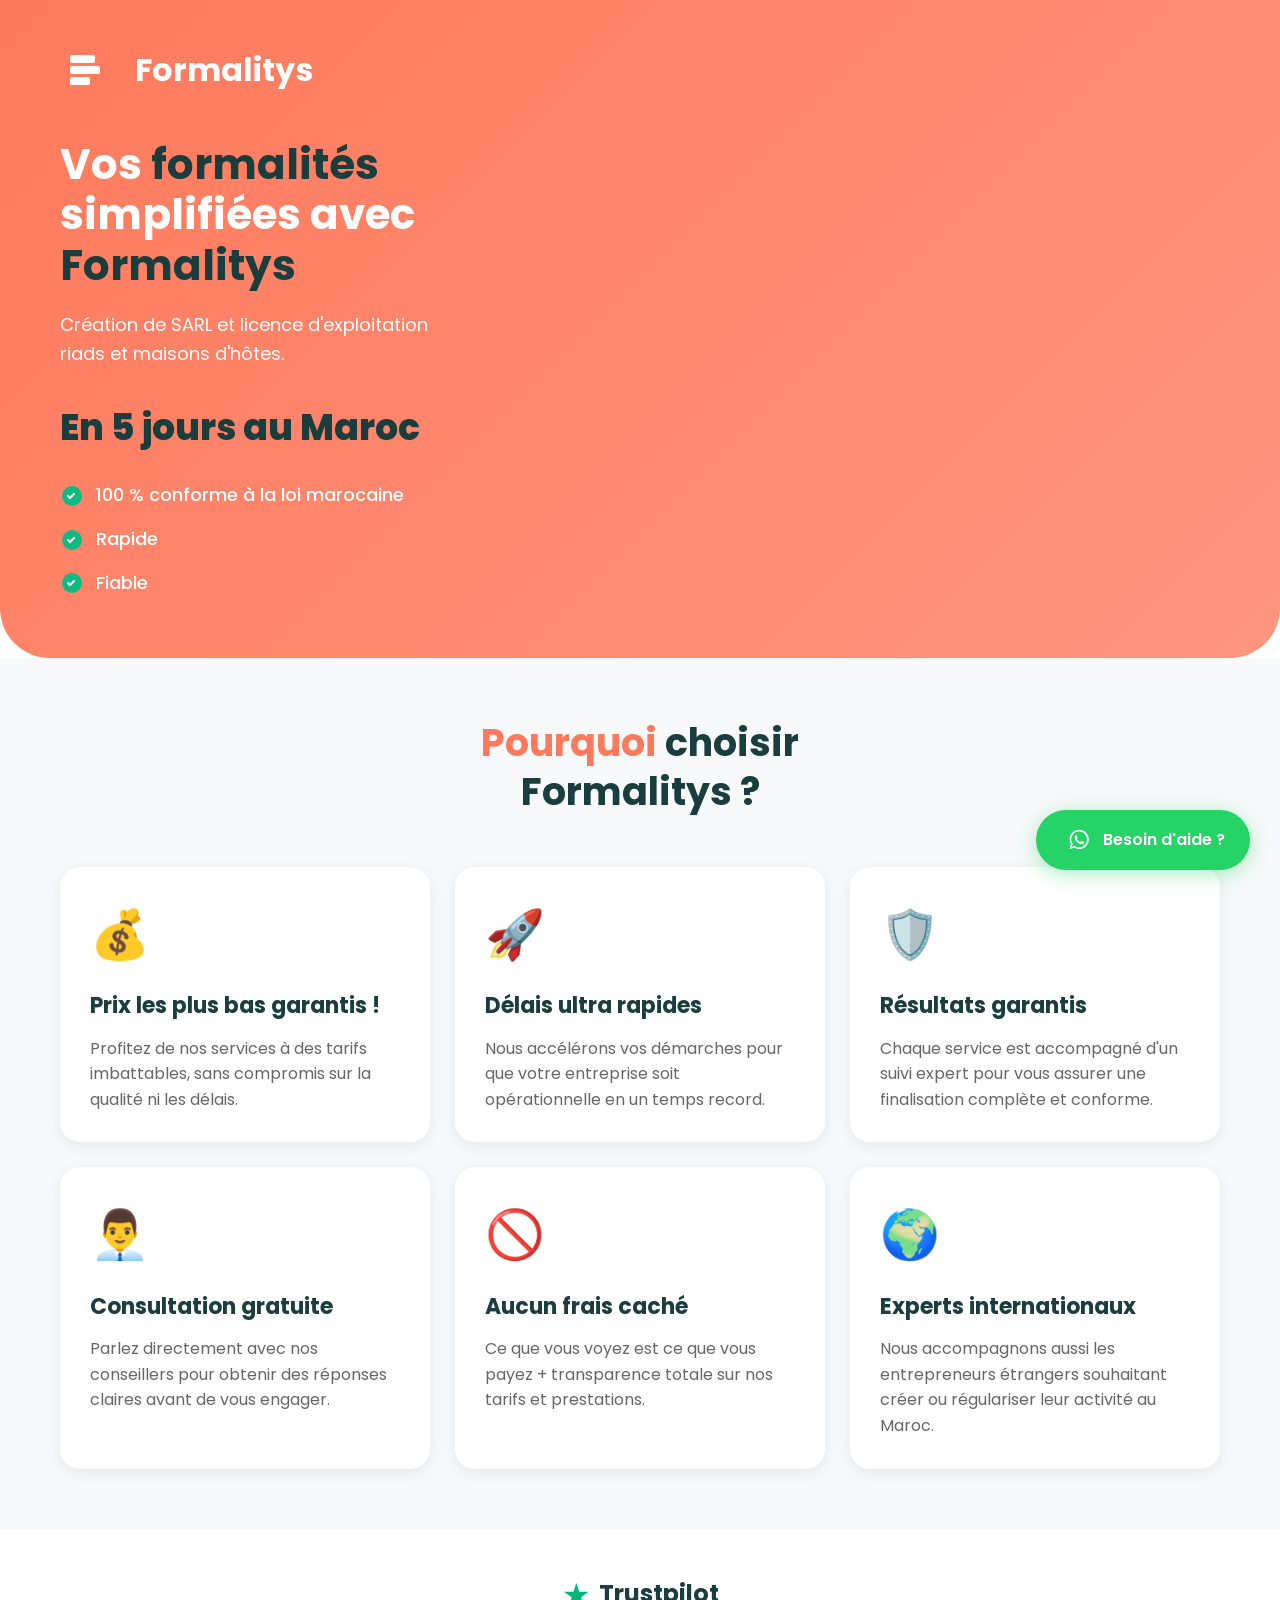
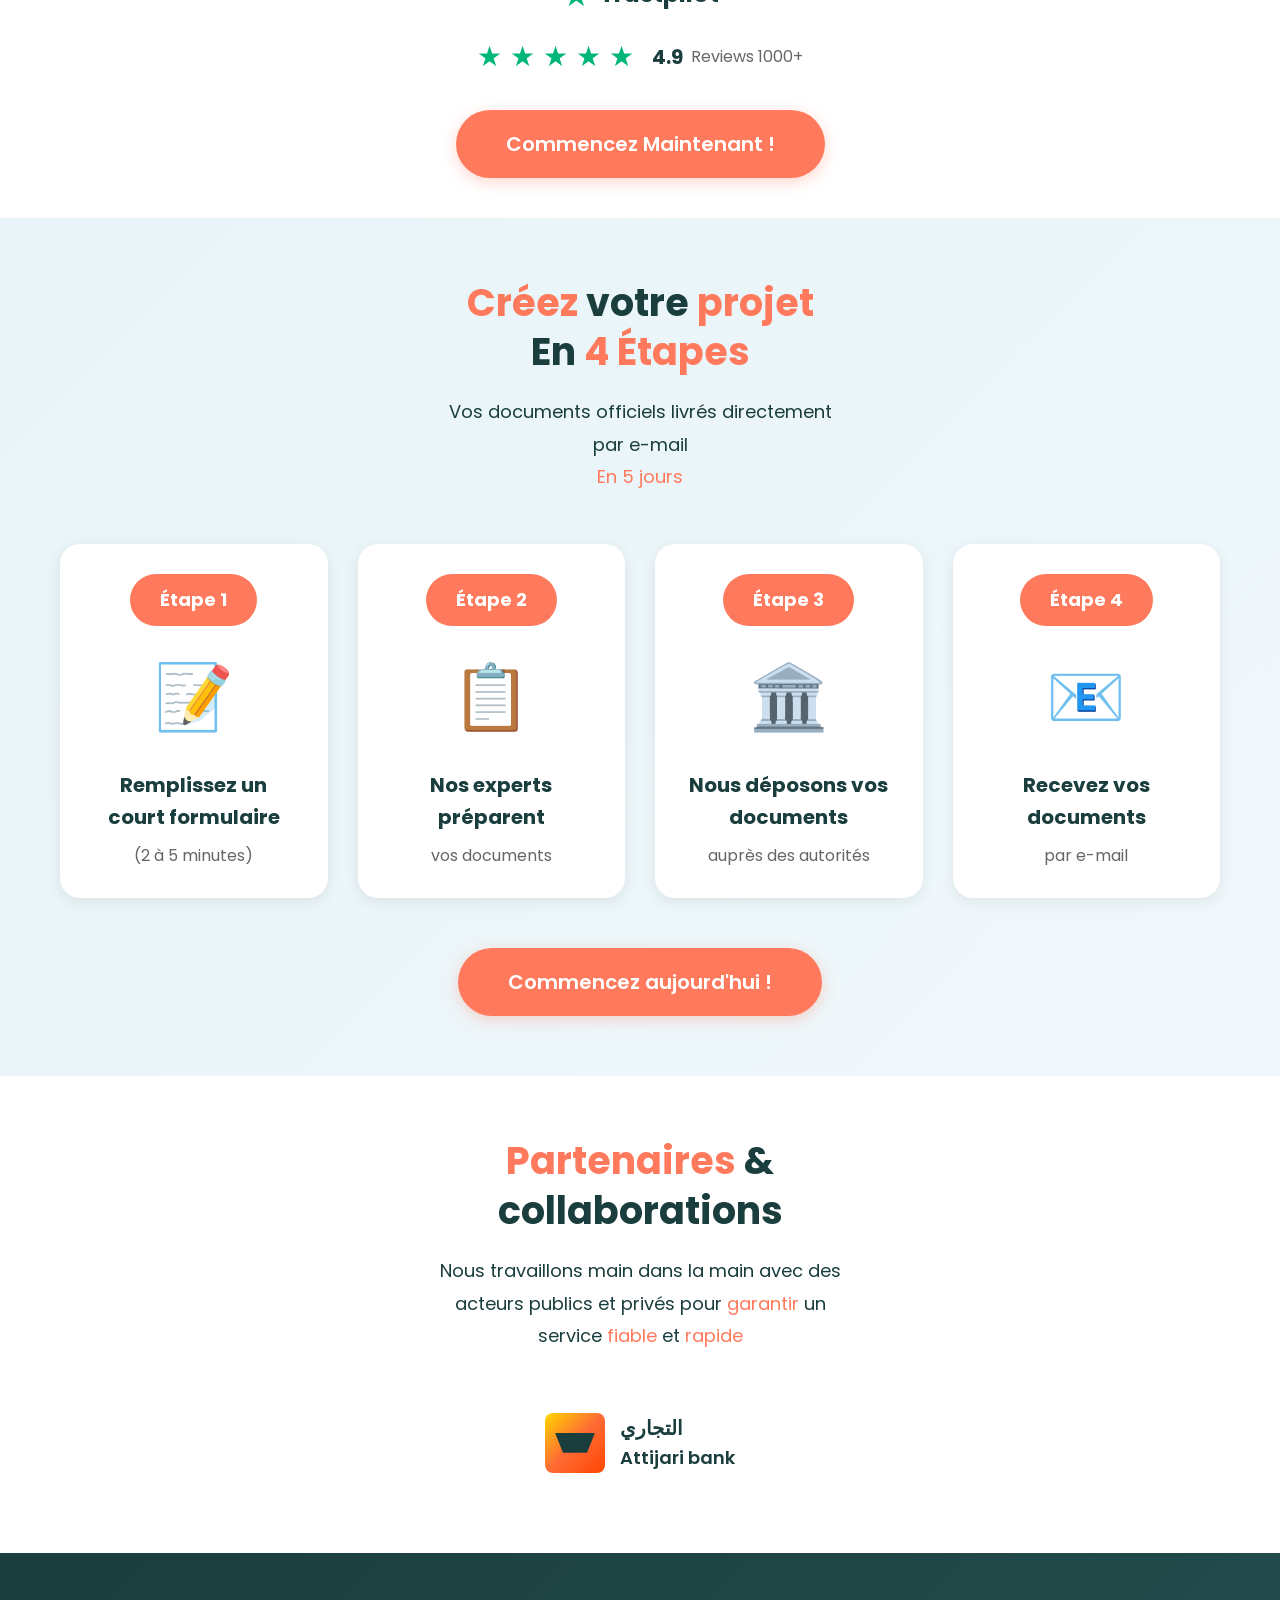
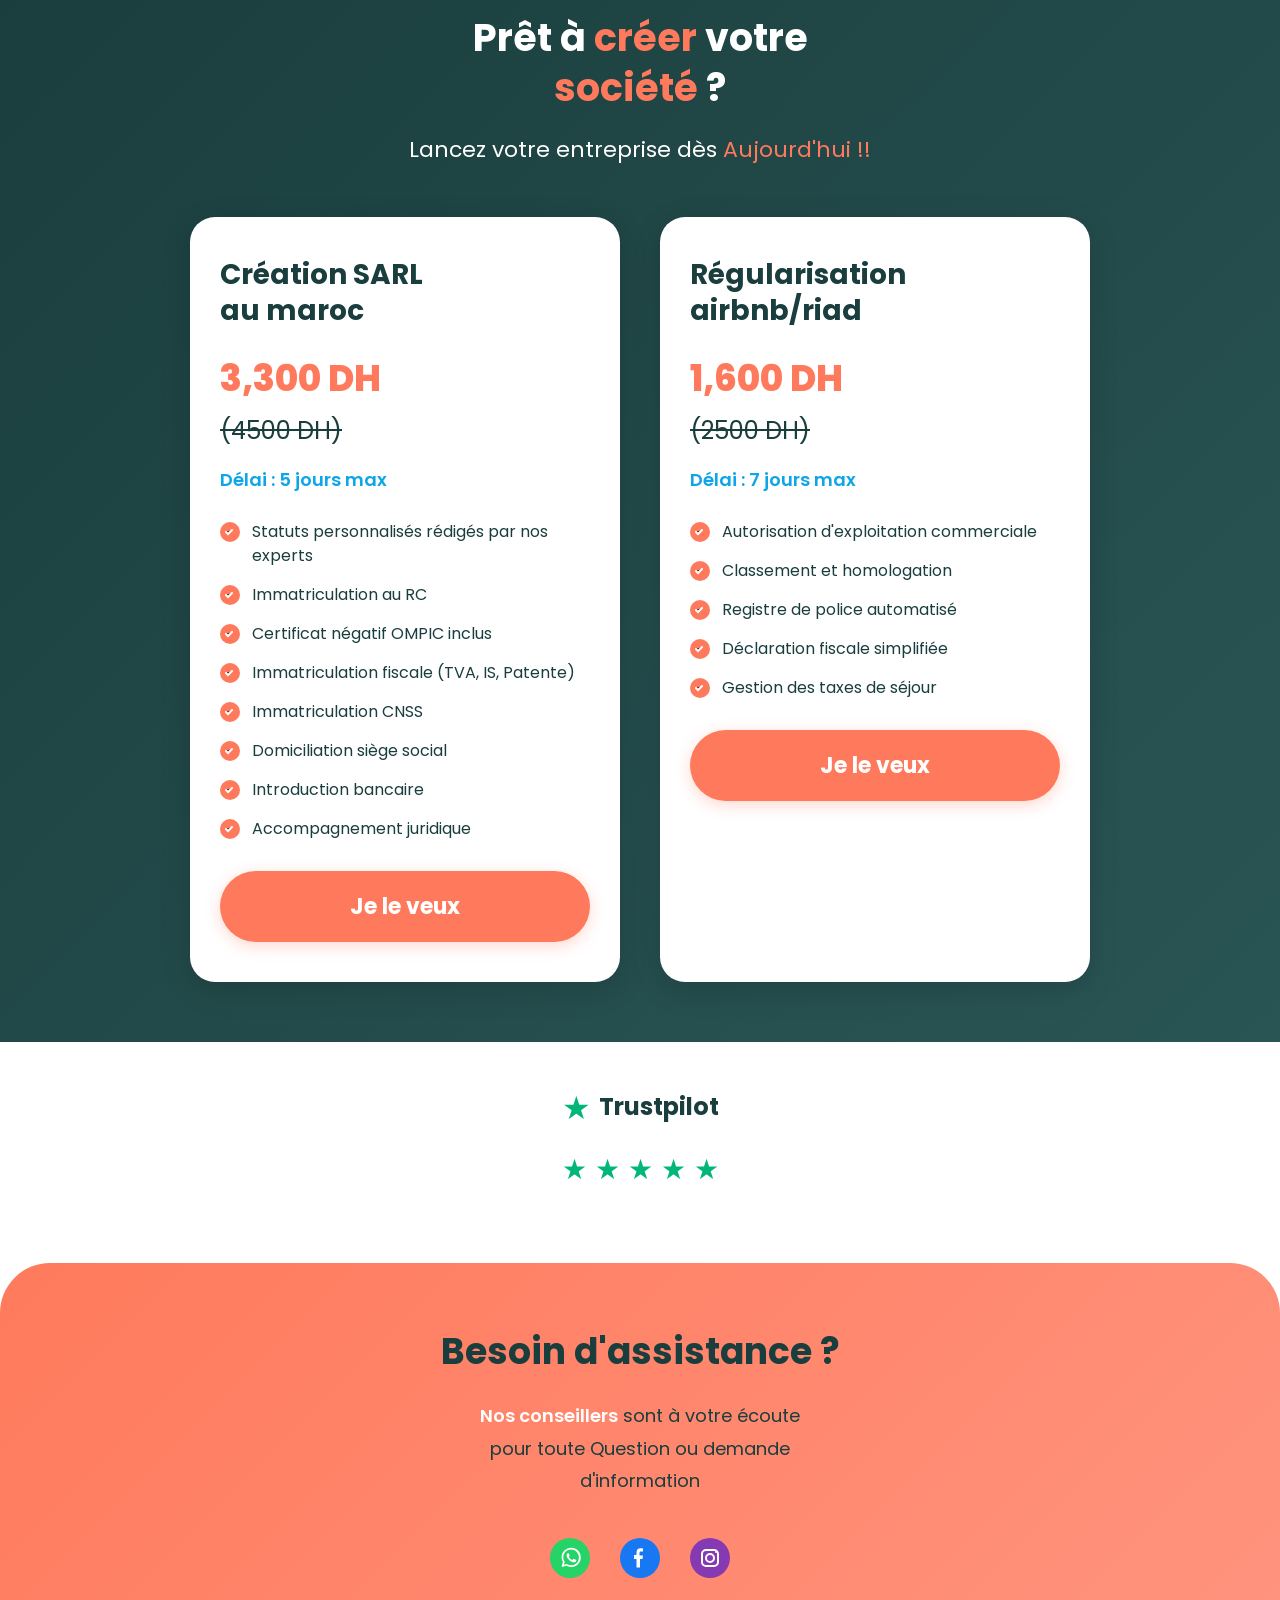
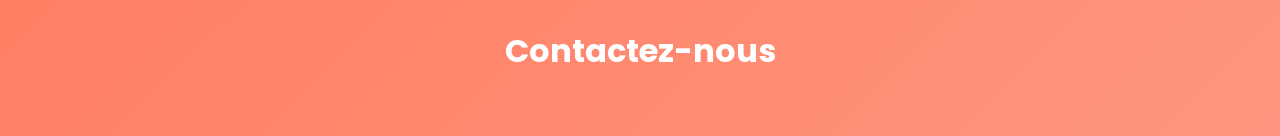
<file: formalitys-landing/index.html>
<!DOCTYPE html>
<html lang="fr">
<head>
    <meta charset="UTF-8">
    <meta name="viewport" content="width=device-width, initial-scale=1.0">
    <title>Formalitys - Vos formalités simplifiées au Maroc</title>
    <link rel="stylesheet" href="styles.css">
    <link rel="preconnect" href="https://fonts.googleapis.com">
    <link rel="preconnect" href="https://fonts.gstatic.com" crossorigin>
    <link href="https://fonts.googleapis.com/css2?family=Poppins:wght@300;400;600;700;800&display=swap" rel="stylesheet">
</head>
<body>
    <!-- Hero Section -->
    <section class="hero">
        <div class="container">
            <div class="logo">
                <svg width="60" height="60" viewBox="0 0 60 60" fill="none" xmlns="http://www.w3.org/2000/svg">
                    <rect x="10" y="15" width="25" height="8" rx="2" fill="white"/>
                    <rect x="10" y="26" width="30" height="8" rx="2" fill="white"/>
                    <rect x="10" y="37" width="20" height="8" rx="2" fill="white"/>
                </svg>
                <span class="logo-text">Formalitys</span>
            </div>
            
            <h1 class="hero-title">
                Vos <span class="highlight-dark">formalités</span><br>
                simplifiées avec<br>
                <span class="highlight-dark">Formalitys</span>
            </h1>
            
            <p class="hero-subtitle">
                Création de SARL et licence d'exploitation<br>
                riads et maisons d'hôtes.
            </p>
            
            <h2 class="hero-tagline">En 5 jours au Maroc</h2>
            
            <div class="hero-features">
                <div class="feature-item">
                    <svg class="check-icon" width="24" height="24" viewBox="0 0 24 24" fill="none">
                        <circle cx="12" cy="12" r="10" fill="#10b981"/>
                        <path d="M8 12l2 2 4-4" stroke="white" stroke-width="2" stroke-linecap="round"/>
                    </svg>
                    <span>100 % conforme à la loi marocaine</span>
                </div>
                <div class="feature-item">
                    <svg class="check-icon" width="24" height="24" viewBox="0 0 24 24" fill="none">
                        <circle cx="12" cy="12" r="10" fill="#10b981"/>
                        <path d="M8 12l2 2 4-4" stroke="white" stroke-width="2" stroke-linecap="round"/>
                    </svg>
                    <span>Rapide</span>
                </div>
                <div class="feature-item">
                    <svg class="check-icon" width="24" height="24" viewBox="0 0 24 24" fill="none">
                        <circle cx="12" cy="12" r="10" fill="#10b981"/>
                        <path d="M8 12l2 2 4-4" stroke="white" stroke-width="2" stroke-linecap="round"/>
                    </svg>
                    <span>Fiable</span>
                </div>
            </div>
        </div>
    </section>

    <!-- Why Choose Section -->
    <section class="why-choose">
        <div class="container">
            <h2 class="section-title">
                <span class="highlight-coral">Pourquoi</span> choisir<br>
                Formalitys ?
            </h2>
            
            <div class="benefits-grid">
                <div class="benefit-card">
                    <div class="benefit-icon">💰</div>
                    <h3>Prix les plus bas garantis !</h3>
                    <p>Profitez de nos services à des tarifs imbattables, sans compromis sur la qualité ni les délais.</p>
                </div>
                
                <div class="benefit-card">
                    <div class="benefit-icon">🚀</div>
                    <h3>Délais ultra rapides</h3>
                    <p>Nous accélérons vos démarches pour que votre entreprise soit opérationnelle en un temps record.</p>
                </div>
                
                <div class="benefit-card">
                    <div class="benefit-icon">🛡️</div>
                    <h3>Résultats garantis</h3>
                    <p>Chaque service est accompagné d'un suivi expert pour vous assurer une finalisation complète et conforme.</p>
                </div>
                
                <div class="benefit-card">
                    <div class="benefit-icon">👨‍💼</div>
                    <h3>Consultation gratuite</h3>
                    <p>Parlez directement avec nos conseillers pour obtenir des réponses claires avant de vous engager.</p>
                </div>
                
                <div class="benefit-card">
                    <div class="benefit-icon">🚫</div>
                    <h3>Aucun frais caché</h3>
                    <p>Ce que vous voyez est ce que vous payez + transparence totale sur nos tarifs et prestations.</p>
                </div>
                
                <div class="benefit-card">
                    <div class="benefit-icon">🌍</div>
                    <h3>Experts internationaux</h3>
                    <p>Nous accompagnons aussi les entrepreneurs étrangers souhaitant créer ou régulariser leur activité au Maroc.</p>
                </div>
            </div>
        </div>
    </section>

    <!-- Trustpilot Section -->
    <section class="trustpilot-section">
        <div class="container">
            <div class="trustpilot-badge">
                <div class="trustpilot-logo">
                    <span class="star">★</span>
                    <span class="trustpilot-text">Trustpilot</span>
                </div>
                <div class="trustpilot-stars">
                    <span class="star filled">★</span>
                    <span class="star filled">★</span>
                    <span class="star filled">★</span>
                    <span class="star filled">★</span>
                    <span class="star filled">★</span>
                    <span class="rating-text">4.9</span>
                    <span class="reviews-text">Reviews 1000+</span>
                </div>
            </div>
            <a href="#services" class="cta-button">Commencez Maintenant !</a>
        </div>
    </section>

    <!-- Process Section -->
    <section class="process-section">
        <div class="container">
            <h2 class="section-title-center">
                <span class="highlight-coral">Créez</span> votre <span class="highlight-coral">projet</span><br>
                En <span class="highlight-coral">4 Étapes</span>
            </h2>
            <p class="process-subtitle">
                Vos documents officiels livrés directement<br>
                par e-mail<br>
                <span class="highlight-coral">En 5 jours</span>
            </p>
            
            <div class="steps-grid">
                <div class="step-card">
                    <div class="step-number">Étape 1</div>
                    <div class="step-icon">📝</div>
                    <h3>Remplissez un court formulaire</h3>
                    <p>(2 à 5 minutes)</p>
                </div>
                
                <div class="step-card">
                    <div class="step-number">Étape 2</div>
                    <div class="step-icon">📋</div>
                    <h3>Nos experts préparent</h3>
                    <p>vos documents</p>
                </div>
                
                <div class="step-card">
                    <div class="step-number">Étape 3</div>
                    <div class="step-icon">🏛️</div>
                    <h3>Nous déposons vos documents</h3>
                    <p>auprès des autorités</p>
                </div>
                
                <div class="step-card">
                    <div class="step-number">Étape 4</div>
                    <div class="step-icon">📧</div>
                    <h3>Recevez vos documents</h3>
                    <p>par e-mail</p>
                </div>
            </div>
            
            <div class="cta-center">
                <a href="#services" class="cta-button">Commencez aujourd'hui !</a>
            </div>
        </div>
    </section>

    <!-- Partners Section -->
    <section class="partners-section">
        <div class="container">
            <h2 class="section-title-center">
                <span class="highlight-coral">Partenaires</span> &<br>
                collaborations
            </h2>
            <p class="partners-text">
                Nous travaillons main dans la main avec des<br>
                acteurs publics et privés pour <span class="highlight-coral">garantir</span> un<br>
                service <span class="highlight-coral">fiable</span> et <span class="highlight-coral">rapide</span>
            </p>
            
            <div class="partners-logos">
                <div class="partner-logo">
                    <div class="attijari-logo">
                        <div class="attijari-icon"></div>
                        <div class="attijari-text">
                            <span class="attijari-ar">التجاري</span>
                            <span class="attijari-en">Attijari bank</span>
                        </div>
                    </div>
                </div>
            </div>
        </div>
    </section>

    <!-- Services Section -->
    <section class="services-section" id="services">
        <div class="container">
            <h2 class="section-title-dark">
                Prêt à <span class="highlight-coral">créer</span> votre<br>
                <span class="highlight-coral">société</span> ?
            </h2>
            <p class="services-subtitle">
                Lancez votre entreprise dès <span class="highlight-coral">Aujourd'hui !!</span>
            </p>
            
            <div class="services-grid">
                <!-- Service 1: Création SARL -->
                <div class="service-card">
                    <h3>Création SARL<br>au maroc</h3>
                    <div class="price">
                        <span class="current-price">3,300 DH</span>
                        <span class="old-price">(4500 DH)</span>
                    </div>
                    <p class="delivery-time">Délai : 5 jours max</p>
                    
                    <ul class="service-features">
                        <li>
                            <svg class="check-icon-small" width="20" height="20" viewBox="0 0 20 20">
                                <circle cx="10" cy="10" r="10" fill="#FF7A5C"/>
                                <path d="M6 10l2 2 4-4" stroke="white" stroke-width="2" stroke-linecap="round"/>
                            </svg>
                            Statuts personnalisés rédigés par nos experts
                        </li>
                        <li>
                            <svg class="check-icon-small" width="20" height="20" viewBox="0 0 20 20">
                                <circle cx="10" cy="10" r="10" fill="#FF7A5C"/>
                                <path d="M6 10l2 2 4-4" stroke="white" stroke-width="2" stroke-linecap="round"/>
                            </svg>
                            Immatriculation au RC
                        </li>
                        <li>
                            <svg class="check-icon-small" width="20" height="20" viewBox="0 0 20 20">
                                <circle cx="10" cy="10" r="10" fill="#FF7A5C"/>
                                <path d="M6 10l2 2 4-4" stroke="white" stroke-width="2" stroke-linecap="round"/>
                            </svg>
                            Certificat négatif OMPIC inclus
                        </li>
                        <li>
                            <svg class="check-icon-small" width="20" height="20" viewBox="0 0 20 20">
                                <circle cx="10" cy="10" r="10" fill="#FF7A5C"/>
                                <path d="M6 10l2 2 4-4" stroke="white" stroke-width="2" stroke-linecap="round"/>
                            </svg>
                            Immatriculation fiscale (TVA, IS, Patente)
                        </li>
                        <li>
                            <svg class="check-icon-small" width="20" height="20" viewBox="0 0 20 20">
                                <circle cx="10" cy="10" r="10" fill="#FF7A5C"/>
                                <path d="M6 10l2 2 4-4" stroke="white" stroke-width="2" stroke-linecap="round"/>
                            </svg>
                            Immatriculation CNSS
                        </li>
                        <li>
                            <svg class="check-icon-small" width="20" height="20" viewBox="0 0 20 20">
                                <circle cx="10" cy="10" r="10" fill="#FF7A5C"/>
                                <path d="M6 10l2 2 4-4" stroke="white" stroke-width="2" stroke-linecap="round"/>
                            </svg>
                            Domiciliation siège social
                        </li>
                        <li>
                            <svg class="check-icon-small" width="20" height="20" viewBox="0 0 20 20">
                                <circle cx="10" cy="10" r="10" fill="#FF7A5C"/>
                                <path d="M6 10l2 2 4-4" stroke="white" stroke-width="2" stroke-linecap="round"/>
                            </svg>
                            Introduction bancaire
                        </li>
                        <li>
                            <svg class="check-icon-small" width="20" height="20" viewBox="0 0 20 20">
                                <circle cx="10" cy="10" r="10" fill="#FF7A5C"/>
                                <path d="M6 10l2 2 4-4" stroke="white" stroke-width="2" stroke-linecap="round"/>
                            </svg>
                            Accompagnement juridique
                        </li>
                    </ul>
                    
                    <a href="https://form.jotform.com/253077192966569" class="service-button" target="_blank">Je le veux</a>
                </div>
                
                <!-- Service 2: Régularisation Airbnb/Riad -->
                <div class="service-card">
                    <h3>Régularisation<br>airbnb/riad</h3>
                    <div class="price">
                        <span class="current-price">1,600 DH</span>
                        <span class="old-price">(2500 DH)</span>
                    </div>
                    <p class="delivery-time">Délai : 7 jours max</p>
                    
                    <ul class="service-features">
                        <li>
                            <svg class="check-icon-small" width="20" height="20" viewBox="0 0 20 20">
                                <circle cx="10" cy="10" r="10" fill="#FF7A5C"/>
                                <path d="M6 10l2 2 4-4" stroke="white" stroke-width="2" stroke-linecap="round"/>
                            </svg>
                            Autorisation d'exploitation commerciale
                        </li>
                        <li>
                            <svg class="check-icon-small" width="20" height="20" viewBox="0 0 20 20">
                                <circle cx="10" cy="10" r="10" fill="#FF7A5C"/>
                                <path d="M6 10l2 2 4-4" stroke="white" stroke-width="2" stroke-linecap="round"/>
                            </svg>
                            Classement et homologation
                        </li>
                        <li>
                            <svg class="check-icon-small" width="20" height="20" viewBox="0 0 20 20">
                                <circle cx="10" cy="10" r="10" fill="#FF7A5C"/>
                                <path d="M6 10l2 2 4-4" stroke="white" stroke-width="2" stroke-linecap="round"/>
                            </svg>
                            Registre de police automatisé
                        </li>
                        <li>
                            <svg class="check-icon-small" width="20" height="20" viewBox="0 0 20 20">
                                <circle cx="10" cy="10" r="10" fill="#FF7A5C"/>
                                <path d="M6 10l2 2 4-4" stroke="white" stroke-width="2" stroke-linecap="round"/>
                            </svg>
                            Déclaration fiscale simplifiée
                        </li>
                        <li>
                            <svg class="check-icon-small" width="20" height="20" viewBox="0 0 20 20">
                                <circle cx="10" cy="10" r="10" fill="#FF7A5C"/>
                                <path d="M6 10l2 2 4-4" stroke="white" stroke-width="2" stroke-linecap="round"/>
                            </svg>
                            Gestion des taxes de séjour
                        </li>
                    </ul>
                    
                    <a href="https://form.jotform.com/252974835935574" class="service-button" target="_blank">Je le veux</a>
                </div>
            </div>
        </div>
    </section>

    <!-- Trustpilot Bottom -->
    <section class="trustpilot-bottom">
        <div class="container">
            <div class="trustpilot-badge">
                <div class="trustpilot-logo">
                    <span class="star">★</span>
                    <span class="trustpilot-text">Trustpilot</span>
                </div>
                <div class="trustpilot-stars">
                    <span class="star filled">★</span>
                    <span class="star filled">★</span>
                    <span class="star filled">★</span>
                    <span class="star filled">★</span>
                    <span class="star filled">★</span>
                </div>
            </div>
        </div>
    </section>

    <!-- Contact Section -->
    <section class="contact-section">
        <div class="container">
            <h2 class="contact-title">Besoin d'assistance ?</h2>
            <p class="contact-subtitle">
                <span class="highlight-white">Nos conseillers</span> sont à votre écoute<br>
                pour toute Question ou demande<br>
                d'information
            </p>
            
            <div class="social-icons">
                <a href="https://wa.me/212620269000" class="social-icon whatsapp" target="_blank">
                    <svg width="40" height="40" viewBox="0 0 40 40" fill="none">
                        <circle cx="20" cy="20" r="20" fill="#25D366"/>
                        <path d="M28 12.5c-1.8-1.8-4.2-2.8-6.8-2.8-5.3 0-9.6 4.3-9.6 9.6 0 1.7.4 3.3 1.3 4.8l-1.4 5 5.1-1.3c1.4.8 3 1.2 4.6 1.2 5.3 0 9.6-4.3 9.6-9.6 0-2.6-1-5-2.8-6.9zm-6.8 14.8c-1.4 0-2.8-.4-4-1.1l-.3-.2-3 .8.8-2.9-.2-.3c-.8-1.2-1.2-2.7-1.2-4.2 0-4.3 3.5-7.8 7.8-7.8 2.1 0 4 .8 5.5 2.3 1.5 1.5 2.3 3.4 2.3 5.5.1 4.3-3.4 7.9-7.7 7.9zm4.3-5.8c-.2-.1-1.4-.7-1.6-.8-.2-.1-.4-.1-.5.1-.2.2-.6.8-.8 1-.1.2-.3.2-.5.1-.2-.1-1-.4-1.9-1.2-.7-.6-1.2-1.4-1.3-1.6-.1-.2 0-.4.1-.5.1-.1.2-.3.4-.4.1-.1.2-.2.2-.4.1-.2 0-.3 0-.4-.1-.1-.5-1.3-.7-1.7-.2-.4-.4-.4-.5-.4h-.4c-.2 0-.4.1-.6.3-.2.2-.8.8-.8 2s.8 2.3.9 2.5c.1.2 1.7 2.6 4.1 3.6.6.2 1 .4 1.4.5.6.2 1.1.2 1.5.1.5-.1 1.4-.6 1.6-1.1.2-.5.2-1 .1-1.1-.1-.1-.3-.2-.5-.3z" fill="white"/>
                    </svg>
                </a>
                <a href="https://www.facebook.com/formalitys" class="social-icon facebook" target="_blank">
                    <svg width="40" height="40" viewBox="0 0 40 40" fill="none">
                        <circle cx="20" cy="20" r="20" fill="#1877F2"/>
                        <path d="M22.5 21l.5-3.5h-3.5V15c0-1 .5-1.5 1.5-1.5h2V10.5c-.5-.1-1.5-.2-2.5-.2-2.5 0-4 1.5-4 4.2v2.5H14V21h2.5v8.5h3.5V21h3z" fill="white"/>
                    </svg>
                </a>
                <a href="https://www.instagram.com/formalitys.maroc" class="social-icon instagram" target="_blank">
                    <svg width="40" height="40" viewBox="0 0 40 40" fill="none">
                        <circle cx="20" cy="20" r="20" fill="url(#instagram-gradient)"/>
                        <defs>
                            <linearGradient id="instagram-gradient" x1="0" y1="0" x2="40" y2="40">
                                <stop offset="0%" stop-color="#833AB4"/>
                                <stop offset="50%" stop-color="#E1306C"/>
                                <stop offset="100%" stop-color="#FD1D1D"/>
                            </linearGradient>
                        </defs>
                        <rect x="12" y="12" width="16" height="16" rx="4" stroke="white" stroke-width="2" fill="none"/>
                        <circle cx="20" cy="20" r="4" stroke="white" stroke-width="2" fill="none"/>
                        <circle cx="26" cy="14" r="1" fill="white"/>
                    </svg>
                </a>
            </div>
            
            <h3 class="contact-cta">Contactez-nous</h3>
        </div>
    </section>

    <!-- Floating WhatsApp Button -->
    <a href="https://wa.me/212620269000" class="whatsapp-float" target="_blank">
        <svg width="30" height="30" viewBox="0 0 30 30" fill="none">
            <path d="M25 7.5c-1.8-1.8-4.2-2.8-6.8-2.8-5.3 0-9.6 4.3-9.6 9.6 0 1.7.4 3.3 1.3 4.8l-1.4 5 5.1-1.3c1.4.8 3 1.2 4.6 1.2 5.3 0 9.6-4.3 9.6-9.6 0-2.6-1-5-2.8-6.9zm-6.8 14.8c-1.4 0-2.8-.4-4-1.1l-.3-.2-3 .8.8-2.9-.2-.3c-.8-1.2-1.2-2.7-1.2-4.2 0-4.3 3.5-7.8 7.8-7.8 2.1 0 4 .8 5.5 2.3 1.5 1.5 2.3 3.4 2.3 5.5.1 4.3-3.4 7.9-7.7 7.9zm4.3-5.8c-.2-.1-1.4-.7-1.6-.8-.2-.1-.4-.1-.5.1-.2.2-.6.8-.8 1-.1.2-.3.2-.5.1-.2-.1-1-.4-1.9-1.2-.7-.6-1.2-1.4-1.3-1.6-.1-.2 0-.4.1-.5.1-.1.2-.3.4-.4.1-.1.2-.2.2-.4.1-.2 0-.3 0-.4-.1-.1-.5-1.3-.7-1.7-.2-.4-.4-.4-.5-.4h-.4c-.2 0-.4.1-.6.3-.2.2-.8.8-.8 2s.8 2.3.9 2.5c.1.2 1.7 2.6 4.1 3.6.6.2 1 .4 1.4.5.6.2 1.1.2 1.5.1.5-.1 1.4-.6 1.6-1.1.2-.5.2-1 .1-1.1-.1-.1-.3-.2-.5-.3z" fill="white"/>
        </svg>
        <span>Besoin d'aide ?</span>
    </a>

    <script src="script.js"></script>
</body>
</html>
</file>
<file: formalitys-landing/styles.css>
* {
    margin: 0;
    padding: 0;
    box-sizing: border-box;
}

body {
    font-family: 'Poppins', sans-serif;
    line-height: 1.6;
    color: #1A3D3D;
    overflow-x: hidden;
}

.container {
    max-width: 1200px;
    margin: 0 auto;
    padding: 0 20px;
}

/* Hero Section */
.hero {
    background: linear-gradient(135deg, #FF7A5C 0%, #FF9580 100%);
    color: white;
    padding: 40px 20px 60px;
    border-radius: 0 0 50px 50px;
    position: relative;
}

.logo {
    display: flex;
    align-items: center;
    gap: 15px;
    margin-bottom: 40px;
}

.logo-text {
    font-size: 32px;
    font-weight: 700;
    color: white;
}

.hero-title {
    font-size: 42px;
    font-weight: 700;
    line-height: 1.2;
    margin-bottom: 20px;
}

.highlight-dark {
    color: #1A3D3D;
}

.highlight-coral {
    color: #FF7A5C;
}

.highlight-white {
    color: white;
    font-weight: 600;
}

.hero-subtitle {
    font-size: 18px;
    margin-bottom: 30px;
    font-weight: 400;
}

.hero-tagline {
    font-size: 36px;
    font-weight: 800;
    color: #1A3D3D;
    margin-bottom: 25px;
}

.hero-features {
    display: flex;
    flex-direction: column;
    gap: 15px;
}

.feature-item {
    display: flex;
    align-items: center;
    gap: 12px;
    font-size: 18px;
    font-weight: 500;
}

.check-icon {
    flex-shrink: 0;
}

/* Why Choose Section */
.why-choose {
    padding: 60px 20px;
    background: #F8F9FA;
}

.section-title {
    font-size: 38px;
    font-weight: 700;
    text-align: center;
    margin-bottom: 50px;
    line-height: 1.3;
}

.section-title-center {
    font-size: 38px;
    font-weight: 700;
    text-align: center;
    margin-bottom: 20px;
    line-height: 1.3;
    color: #1A3D3D;
}

.section-title-dark {
    font-size: 38px;
    font-weight: 700;
    text-align: center;
    margin-bottom: 20px;
    line-height: 1.3;
    color: white;
}

.benefits-grid {
    display: grid;
    grid-template-columns: repeat(auto-fit, minmax(300px, 1fr));
    gap: 25px;
    margin-top: 40px;
}

.benefit-card {
    background: white;
    padding: 30px;
    border-radius: 20px;
    box-shadow: 0 4px 15px rgba(0, 0, 0, 0.08);
    transition: transform 0.3s ease, box-shadow 0.3s ease;
}

.benefit-card:hover {
    transform: translateY(-5px);
    box-shadow: 0 8px 25px rgba(0, 0, 0, 0.12);
}

.benefit-icon {
    font-size: 48px;
    margin-bottom: 15px;
}

.benefit-card h3 {
    font-size: 22px;
    font-weight: 700;
    color: #1A3D3D;
    margin-bottom: 12px;
}

.benefit-card p {
    font-size: 16px;
    color: #666;
    line-height: 1.6;
}

/* Trustpilot Section */
.trustpilot-section,
.trustpilot-bottom {
    padding: 40px 20px;
    background: white;
    text-align: center;
}

.trustpilot-badge {
    display: flex;
    flex-direction: column;
    align-items: center;
    gap: 15px;
    margin-bottom: 30px;
}

.trustpilot-logo {
    display: flex;
    align-items: center;
    gap: 8px;
}

.trustpilot-logo .star {
    color: #00B67A;
    font-size: 32px;
}

.trustpilot-text {
    font-size: 24px;
    font-weight: 700;
    color: #1A3D3D;
}

.trustpilot-stars {
    display: flex;
    align-items: center;
    gap: 8px;
}

.star {
    font-size: 28px;
    color: #ddd;
}

.star.filled {
    color: #00B67A;
}

.rating-text {
    font-size: 20px;
    font-weight: 700;
    color: #1A3D3D;
    margin-left: 10px;
}

.reviews-text {
    font-size: 16px;
    color: #666;
}

.cta-button {
    display: inline-block;
    background: #FF7A5C;
    color: white;
    padding: 18px 50px;
    border-radius: 50px;
    font-size: 20px;
    font-weight: 600;
    text-decoration: none;
    transition: all 0.3s ease;
    box-shadow: 0 4px 15px rgba(255, 122, 92, 0.3);
}

.cta-button:hover {
    background: #FF6B4A;
    transform: translateY(-2px);
    box-shadow: 0 6px 20px rgba(255, 122, 92, 0.4);
}

/* Process Section */
.process-section {
    padding: 60px 20px;
    background: linear-gradient(135deg, #E8F4F8 0%, #F0F8FB 100%);
}

.process-subtitle {
    text-align: center;
    font-size: 18px;
    color: #1A3D3D;
    margin-bottom: 50px;
    line-height: 1.8;
}

.steps-grid {
    display: grid;
    grid-template-columns: repeat(auto-fit, minmax(250px, 1fr));
    gap: 30px;
    margin-bottom: 50px;
}

.step-card {
    background: white;
    padding: 30px;
    border-radius: 20px;
    text-align: center;
    box-shadow: 0 4px 15px rgba(0, 0, 0, 0.08);
    transition: transform 0.3s ease;
}

.step-card:hover {
    transform: translateY(-5px);
}

.step-number {
    background: #FF7A5C;
    color: white;
    padding: 12px 30px;
    border-radius: 50px;
    font-size: 18px;
    font-weight: 700;
    display: inline-block;
    margin-bottom: 20px;
}

.step-icon {
    font-size: 64px;
    margin-bottom: 20px;
}

.step-card h3 {
    font-size: 20px;
    font-weight: 700;
    color: #1A3D3D;
    margin-bottom: 10px;
}

.step-card p {
    font-size: 16px;
    color: #666;
}

.cta-center {
    text-align: center;
}

/* Partners Section */
.partners-section {
    padding: 60px 20px;
    background: white;
}

.partners-text {
    text-align: center;
    font-size: 18px;
    color: #1A3D3D;
    margin-bottom: 40px;
    line-height: 1.8;
}

.partners-logos {
    display: flex;
    justify-content: center;
    align-items: center;
    gap: 40px;
    flex-wrap: wrap;
}

.partner-logo {
    padding: 20px;
}

.attijari-logo {
    display: flex;
    align-items: center;
    gap: 15px;
}

.attijari-icon {
    width: 60px;
    height: 60px;
    background: linear-gradient(135deg, #FFD700 0%, #FF6B35 50%, #FF4500 100%);
    border-radius: 8px;
    position: relative;
}

.attijari-icon::before {
    content: '';
    position: absolute;
    top: 50%;
    left: 50%;
    transform: translate(-50%, -50%);
    width: 40px;
    height: 20px;
    background: #1A3D3D;
    clip-path: polygon(0 0, 100% 0, 80% 100%, 20% 100%);
}

.attijari-text {
    display: flex;
    flex-direction: column;
}

.attijari-ar {
    font-size: 20px;
    font-weight: 700;
    color: #1A3D3D;
}

.attijari-en {
    font-size: 18px;
    font-weight: 600;
    color: #1A3D3D;
}

/* Services Section */
.services-section {
    padding: 60px 20px;
    background: linear-gradient(135deg, #1A3D3D 0%, #2A5555 100%);
    color: white;
}

.services-subtitle {
    text-align: center;
    font-size: 22px;
    color: white;
    margin-bottom: 50px;
}

.services-grid {
    display: grid;
    grid-template-columns: repeat(auto-fit, minmax(350px, 1fr));
    gap: 40px;
    max-width: 900px;
    margin: 0 auto;
}

.service-card {
    background: white;
    padding: 40px 30px;
    border-radius: 25px;
    box-shadow: 0 8px 30px rgba(0, 0, 0, 0.15);
}

.service-card h3 {
    font-size: 28px;
    font-weight: 700;
    color: #1A3D3D;
    margin-bottom: 20px;
    line-height: 1.3;
}

.price {
    margin-bottom: 15px;
}

.current-price {
    font-size: 36px;
    font-weight: 800;
    color: #FF7A5C;
    display: block;
}

.old-price {
    font-size: 24px;
    color: #1A3D3D;
    text-decoration: line-through;
    display: block;
    margin-top: 5px;
}

.delivery-time {
    font-size: 18px;
    color: #0EA5E9;
    font-weight: 600;
    margin-bottom: 25px;
}

.service-features {
    list-style: none;
    margin-bottom: 30px;
}

.service-features li {
    display: flex;
    align-items: flex-start;
    gap: 12px;
    margin-bottom: 15px;
    font-size: 16px;
    color: #1A3D3D;
    line-height: 1.5;
}

.check-icon-small {
    flex-shrink: 0;
    margin-top: 2px;
}

.service-button {
    display: block;
    width: 100%;
    background: #FF7A5C;
    color: white;
    padding: 18px;
    border-radius: 50px;
    font-size: 22px;
    font-weight: 700;
    text-align: center;
    text-decoration: none;
    transition: all 0.3s ease;
    box-shadow: 0 4px 15px rgba(255, 122, 92, 0.3);
}

.service-button:hover {
    background: #FF6B4A;
    transform: translateY(-2px);
    box-shadow: 0 6px 20px rgba(255, 122, 92, 0.4);
}

/* Contact Section */
.contact-section {
    padding: 60px 20px;
    background: linear-gradient(135deg, #FF7A5C 0%, #FF9580 100%);
    color: white;
    text-align: center;
    border-radius: 50px 50px 0 0;
}

.contact-title {
    font-size: 36px;
    font-weight: 700;
    color: #1A3D3D;
    margin-bottom: 20px;
}

.contact-subtitle {
    font-size: 18px;
    margin-bottom: 40px;
    line-height: 1.8;
    color: #1A3D3D;
}

.social-icons {
    display: flex;
    justify-content: center;
    gap: 30px;
    margin-bottom: 40px;
}

.social-icon {
    transition: transform 0.3s ease;
}

.social-icon:hover {
    transform: scale(1.1);
}

.contact-cta {
    font-size: 32px;
    font-weight: 700;
    color: white;
}

/* Floating WhatsApp Button */
.whatsapp-float {
    position: fixed;
    bottom: 30px;
    right: 30px;
    background: #25D366;
    color: white;
    padding: 15px 25px;
    border-radius: 50px;
    display: flex;
    align-items: center;
    gap: 12px;
    text-decoration: none;
    font-size: 16px;
    font-weight: 600;
    box-shadow: 0 4px 20px rgba(37, 211, 102, 0.4);
    transition: all 0.3s ease;
    z-index: 1000;
}

.whatsapp-float:hover {
    background: #20BA5A;
    transform: translateY(-3px);
    box-shadow: 0 6px 25px rgba(37, 211, 102, 0.5);
}

/* Responsive Design */
@media (max-width: 768px) {
    .hero-title {
        font-size: 32px;
    }
    
    .hero-tagline {
        font-size: 28px;
    }
    
    .section-title,
    .section-title-center,
    .section-title-dark {
        font-size: 28px;
    }
    
    .benefits-grid,
    .steps-grid,
    .services-grid {
        grid-template-columns: 1fr;
    }
    
    .service-card h3 {
        font-size: 24px;
    }
    
    .current-price {
        font-size: 30px;
    }
    
    .whatsapp-float span {
        display: none;
    }
    
    .whatsapp-float {
        padding: 15px;
        border-radius: 50%;
    }
}

@media (max-width: 480px) {
    .hero {
        padding: 30px 15px 40px;
    }
    
    .logo-text {
        font-size: 24px;
    }
    
    .hero-title {
        font-size: 26px;
    }
    
    .hero-tagline {
        font-size: 24px;
    }
    
    .section-title,
    .section-title-center,
    .section-title-dark {
        font-size: 24px;
    }
    
    .benefit-card,
    .step-card,
    .service-card {
        padding: 20px;
    }
    
    .services-grid {
        grid-template-columns: 1fr;
    }
}

/* Smooth Scrolling */
html {
    scroll-behavior: smooth;
}

/* Animation */
@keyframes fadeInUp {
    from {
        opacity: 0;
        transform: translateY(30px);
    }
    to {
        opacity: 1;
        transform: translateY(0);
    }
}

.benefit-card,
.step-card,
.service-card {
    animation: fadeInUp 0.6s ease-out;
}
</file>
